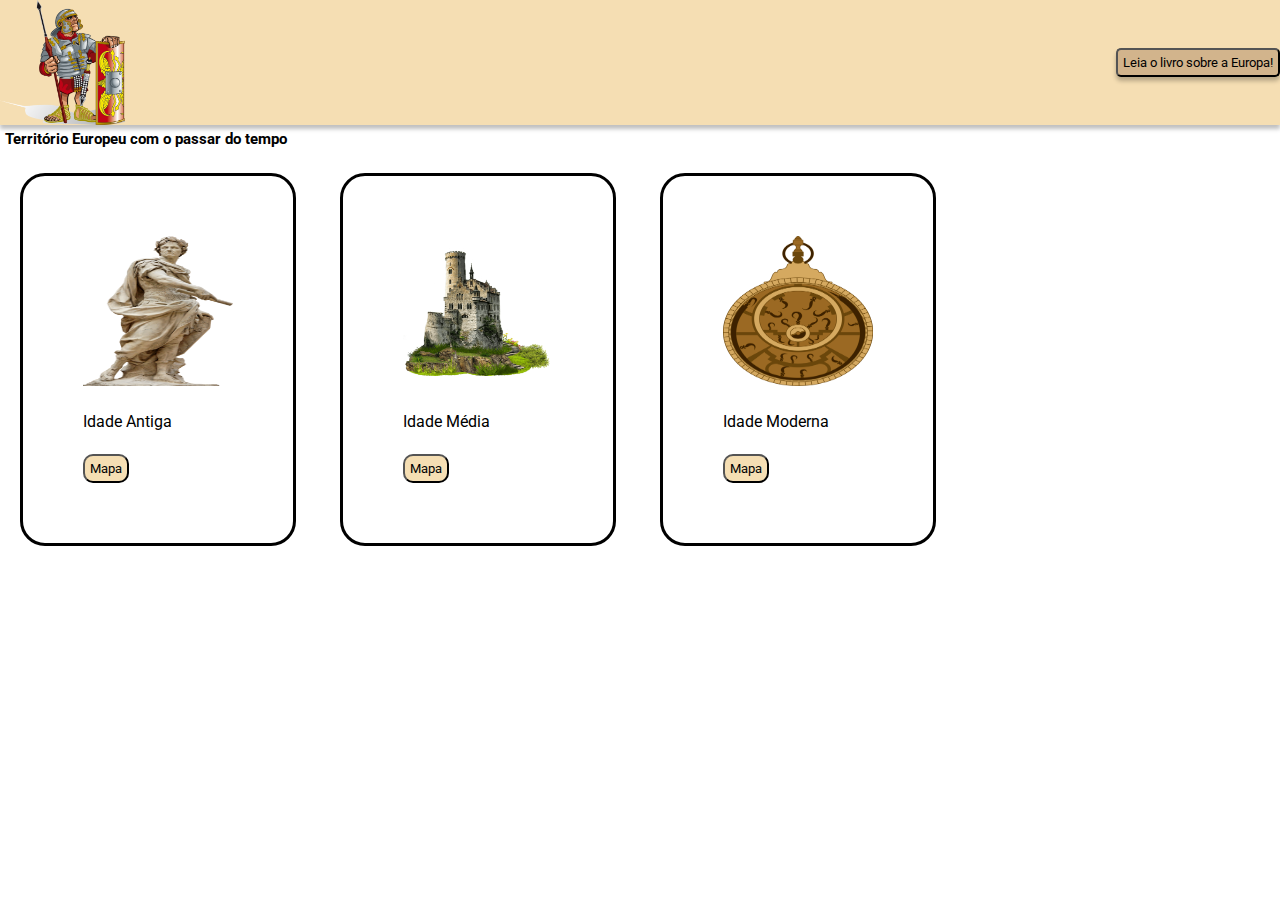
<file: index.html>
<!DOCTYPE html>
<html lang="pt-br">
<head>
    <meta charset="UTF-8">
    <meta http-equiv="X-UA-Compatible" content="IE=edge">
    <meta name="viewport" content="width=device-width, initial-scale=1.0">
    <link rel="preconnect" href="https://fonts.googleapis.com">
    <link rel="preconnect" href="https://fonts.gstatic.com" crossorigin>
    <link rel="shortcut icon" type="image/x-icon" href="img/favicon.ico">
    <link href="https://fonts.googleapis.com/css2?family=Roboto&display=swap" rel="stylesheet">
    <link rel="stylesheet" href="style/style.css">
    <title>Evolução do território europeu</title>
</head>
<body>
    
    <header id="header">
        
        <div class="pesquisa">
            
            <img src="img/logo.png" alt="Logo" class="ynfuan">

            <nav>
                
                <a href="https://sesisenaispedu-my.sharepoint.com/:p:/g/personal/thiago_panini_portalsesisp_org_br/Ef4Nx2i7COJOlr1os8MtKAkBlh_sCOxMgSY9hswwcPIvlw?e=HoiZYC" target="_blank"><button class="botao">Leia o livro sobre a Europa!</button></a>
            
            </nav>

        </div>

    </header>
    
    <main>
        
        <div class="ofertaDia">
            
            <h1>Território Europeu com o passar do tempo</h1>
    
            <section class="ofertas">
                
                <div>
                    <img src="img/estatuaRomana.png" alt="Estatua Romana">
                    <p>Idade Antiga</p>
                    <a href="mapaAntiguidade.html"><h4><button class="botwm">Mapa</button></h4></a>
                </div>
    
                <div>
                    <img src="img/castelo.png" alt="Castelo">
                    <p>Idade Média</p>
                    <a href="mapaMedieval.html"><h4><button class="botwm">Mapa</button></h4></a>
                </div>
                
                <div>
                    <img src="img/astrolabio.png" alt="Astrolábio">
                    <p>Idade Moderna</p>
                    <a href="mapaModernidade.html"><h4><button class="botwm">Mapa</button></h4></a>
                </div>

            </section>

        </div>

    </main>

</body>
</html>
</file>
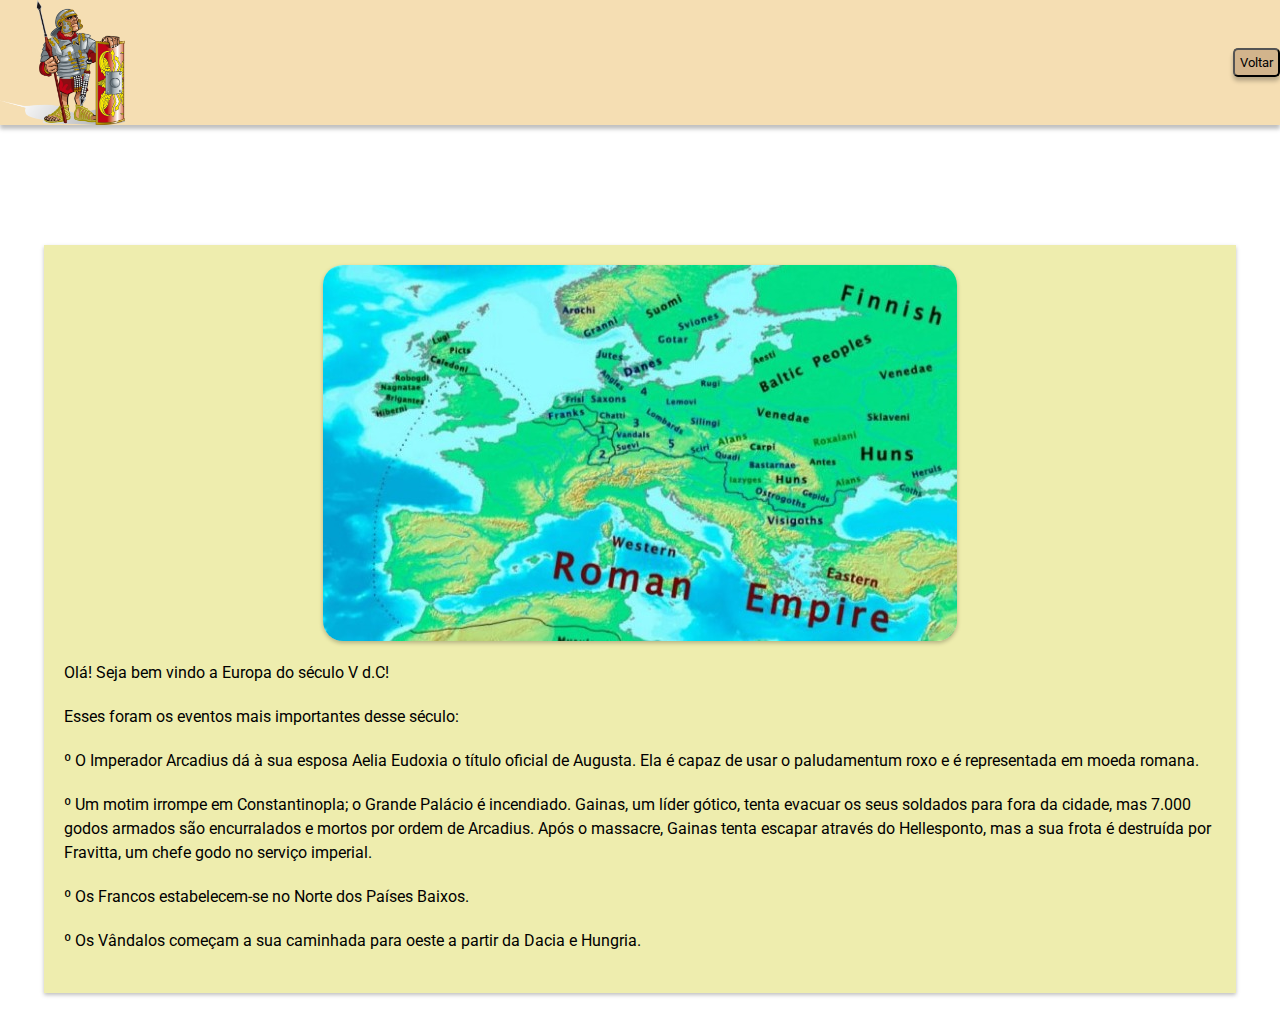
<file: mapaAntiguidade.html>
<!DOCTYPE html>
<html lang="pt-br">
<head>
    <meta charset="UTF-8">
    <meta http-equiv="X-UA-Compatible" content="IE=edge">
    <meta name="viewport" content="width=device-width, initial-scale=1.0">
    <link rel="shortcut icon" type="image/x-icon" href="img/favicon.ico">
    <link href="https://fonts.googleapis.com/css2?family=Roboto&display=swap" rel="stylesheet">
    <link rel="stylesheet" href="style/style.css">
    <title>Europa no século V</title>
</head>
<body>

    <header id="header">
        
        <div class="pesquisa">
            
            <img src="img/logo.png" alt="Logo" class="ynfuan">
             
                <a href="index.html"><button class="botao">Voltar</button></a>
                
        </div>

    </header>

    <main id="maincadastro">
        
        <div class="caixa">

            <img src="img/europa400.jpeg" alt="Europa no ano 400" class="europ">
           
            <P>Olá! Seja bem vindo a Europa do século V d.C!</P>
            <p>Esses foram os eventos mais importantes desse século: </p>
            <p>º O Imperador Arcadius dá à sua esposa Aelia Eudoxia o título oficial de Augusta. Ela é capaz de usar o paludamentum roxo e é representada em moeda romana.</p>
            <p>º Um motim irrompe em Constantinopla; o Grande Palácio é incendiado. Gainas, um líder gótico, tenta evacuar os seus soldados para fora da cidade, mas 7.000 godos armados são encurralados e mortos por ordem de Arcadius. Após o massacre, Gainas tenta escapar através do Hellesponto, mas a sua frota é destruída por Fravitta, um chefe godo no serviço imperial.</p>
            <p>º Os Francos estabelecem-se no Norte dos Países Baixos.</p>
            <p>º Os Vândalos começam a sua caminhada para oeste a partir da Dacia e Hungria.</p>
        
        </div>

    </main>
    
</body>
</html>
</file>
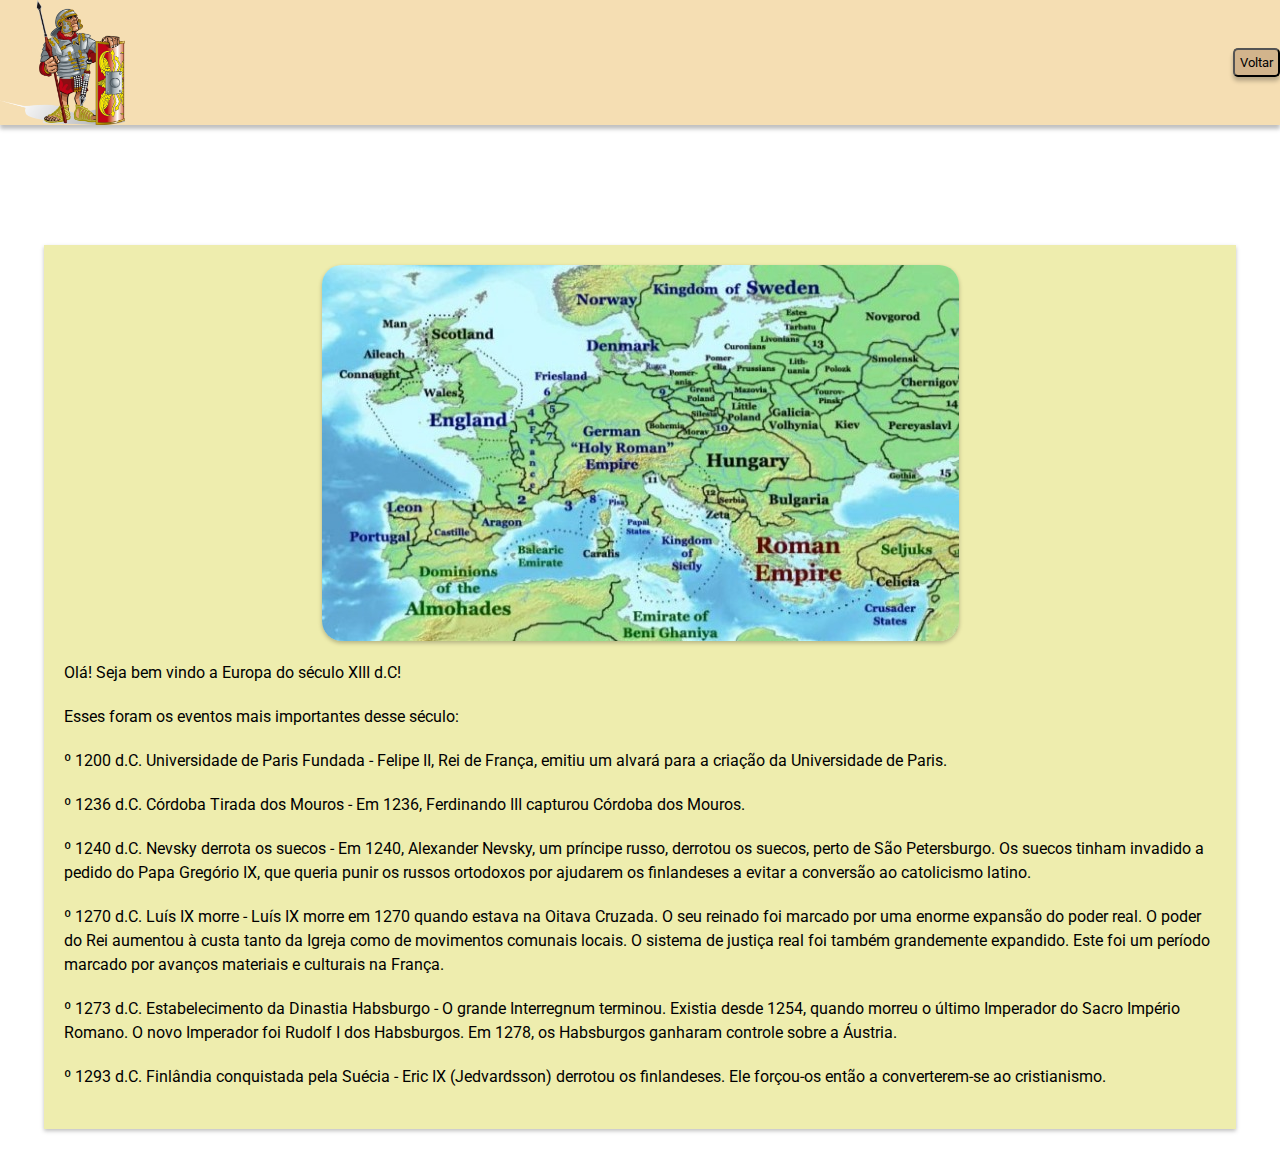
<file: mapaMedieval.html>
<!DOCTYPE html>
<html lang="pt-br">
<head>
    <meta charset="UTF-8">
    <meta http-equiv="X-UA-Compatible" content="IE=edge">
    <meta name="viewport" content="width=device-width, initial-scale=1.0">
    <link rel="shortcut icon" type="image/x-icon" href="img/favicon.ico">
    <link href="https://fonts.googleapis.com/css2?family=Roboto&display=swap" rel="stylesheet">
    <link rel="stylesheet" href="style/style.css">
    <title>Europa no ano século XIII</title>
</head>
<body>

    <header id="header">
        
        <div class="pesquisa">
            
            <img src="img/logo.png" alt="Logo" class="ynfuan">
             
                <a href="index.html"><button class="botao">Voltar</button></a>
                
        </div>

    </header>

    <main id="maincadastro">
        
        <div class="caixa">

            <img src="img/europa1200.jpeg" alt="Europa no ano 1200" class="europ">
           
            <P>Olá! Seja bem vindo a Europa do século XIII d.C!</P>
            <p>Esses foram os eventos mais importantes desse século: </p>
            <P>º 1200 d.C. Universidade de Paris Fundada - Felipe II, Rei de França, emitiu um alvará para a criação da Universidade de Paris.</P>
            <p>º 1236 d.C. Córdoba Tirada dos Mouros - Em 1236, Ferdinando III capturou Córdoba dos Mouros.</p>
            <p>º 1240 d.C. Nevsky derrota os suecos - Em 1240, Alexander Nevsky, um príncipe russo, derrotou os suecos, perto de São Petersburgo. Os suecos tinham invadido a pedido do Papa Gregório IX, que queria punir os russos ortodoxos por ajudarem os finlandeses a evitar a conversão ao catolicismo latino.</p>
            <p>º 1270 d.C. Luís IX morre - Luís IX morre em 1270 quando estava na Oitava Cruzada. O seu reinado foi marcado por uma enorme expansão do poder real. O poder do Rei aumentou à custa tanto da Igreja como de movimentos comunais locais. O sistema de justiça real foi também grandemente expandido. Este foi um período marcado por avanços materiais e culturais na França.</p>
            <p>º 1273 d.C. Estabelecimento da Dinastia Habsburgo - O grande Interregnum terminou. Existia desde 1254, quando morreu o último Imperador do Sacro Império Romano. O novo Imperador foi Rudolf I dos Habsburgos. Em 1278, os Habsburgos ganharam controle sobre a Áustria.</p>
            <p>º 1293 d.C. Finlândia conquistada pela Suécia - Eric IX (Jedvardsson) derrotou os finlandeses. Ele forçou-os então a converterem-se ao cristianismo.</p>
        
        </div>

    </main>
    
</body>
</html>
</file>
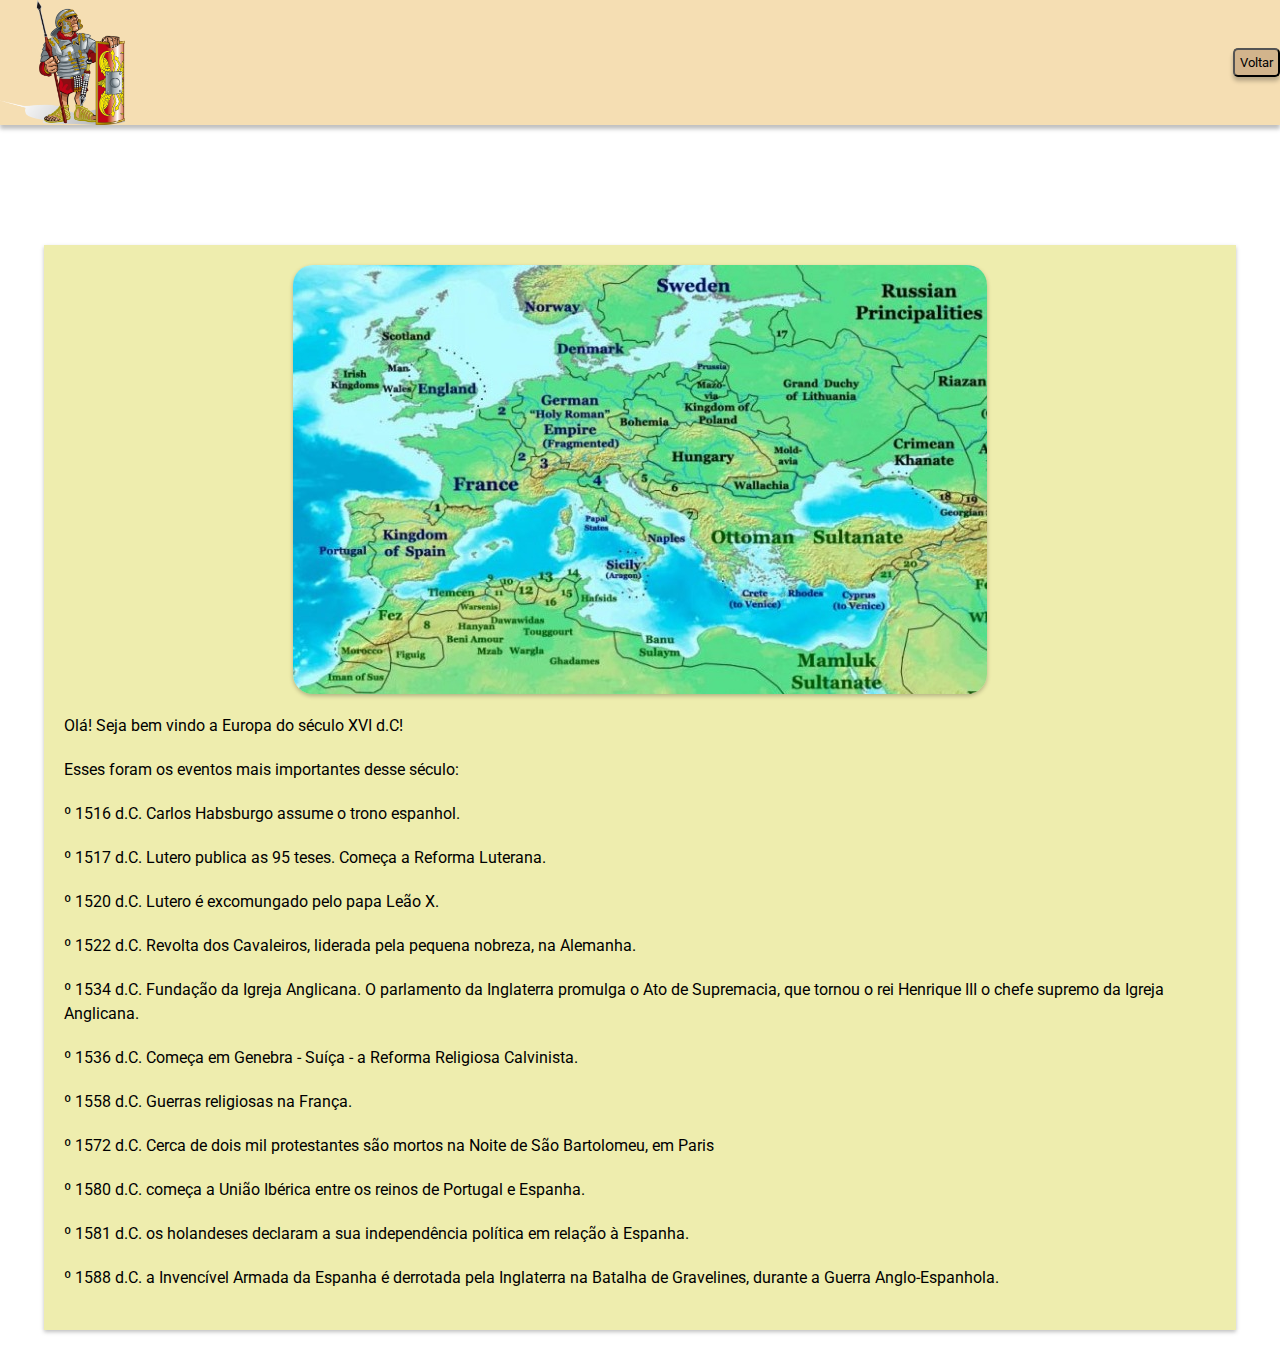
<file: mapaModernidade.html>
<!DOCTYPE html>
<html lang="pt-br">
<head>
    <meta charset="UTF-8">
    <meta http-equiv="X-UA-Compatible" content="IE=edge">
    <meta name="viewport" content="width=device-width, initial-scale=1.0">
    <link rel="shortcut icon" type="image/x-icon" href="img/favicon.ico">
    <link href="https://fonts.googleapis.com/css2?family=Roboto&display=swap" rel="stylesheet">
    <link rel="stylesheet" href="style/style.css">
    <title>Europa no século XVI</title>
</head>
<body>

    <header id="header">
        
        <div class="pesquisa">
            
            <img src="img/logo.png" alt="Logo" class="ynfuan">
             
                <a href="index.html"><button class="botao">Voltar</button></a>
                
        </div>

    </header>

    <main id="maincadastro">
        
        <div class="caixa">

            <img src="img/europa1500.jpeg" alt="Europa no ano 1500" class="europ">
           
            <P>Olá! Seja bem vindo a Europa do século XVI d.C!</P>
            <p>Esses foram os eventos mais importantes desse século: </p>
            <p>º 1516 d.C. Carlos Habsburgo assume o trono espanhol.</p>
            <p>º 1517 d.C. Lutero publica as 95 teses. Começa a Reforma Luterana.</p>
            <p>º 1520 d.C. Lutero é excomungado pelo papa Leão X.</p>
            <p>º 1522 d.C. Revolta dos Cavaleiros, liderada pela pequena nobreza, na Alemanha.</p>
            <p>º 1534 d.C. Fundação da Igreja Anglicana. O parlamento  da Inglaterra promulga o Ato de Supremacia, que tornou o rei Henrique III o chefe supremo da Igreja Anglicana.</p>
            <p>º 1536 d.C. Começa em Genebra - Suíça - a Reforma Religiosa Calvinista.</p>
            <p>º 1558 d.C. Guerras religiosas na França.</p>
            <p>º 1572 d.C. Cerca de dois mil protestantes são mortos na Noite de São Bartolomeu, em Paris</p>
            <p>º 1580 d.C. começa a União Ibérica entre os reinos de Portugal e Espanha.</p>
            <p>º 1581 d.C. os holandeses declaram a sua independência política em relação à Espanha.</p>
            <p>º 1588 d.C. a Invencível Armada da Espanha é derrotada pela Inglaterra na Batalha de Gravelines, durante a Guerra Anglo-Espanhola.</p>
        
        </div>

    </main>
    
</body>
</html>
</file>
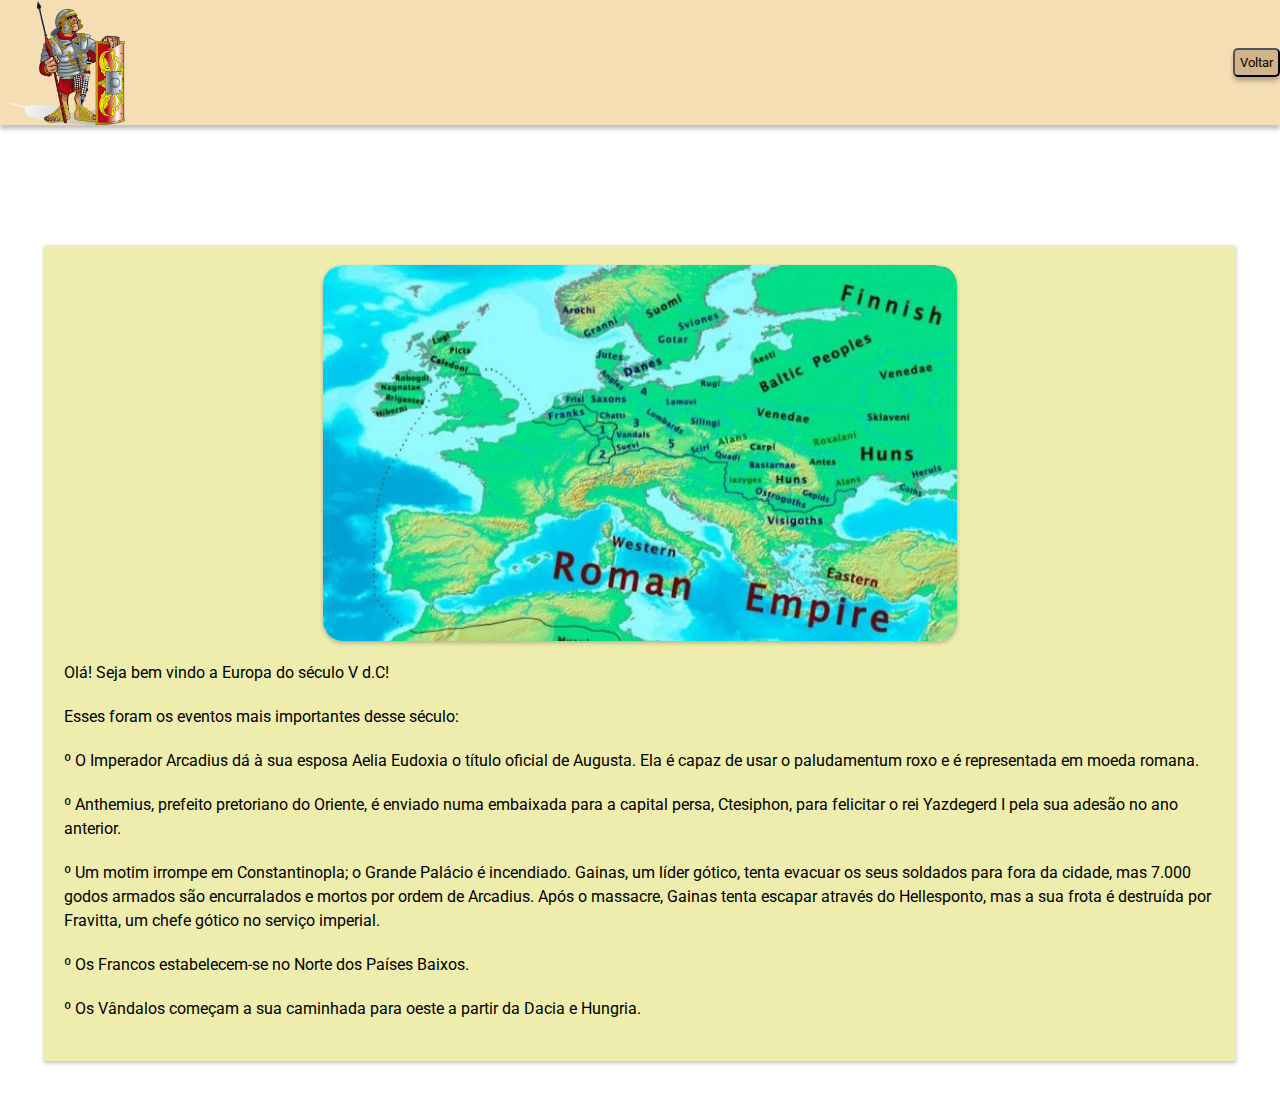
<file: front/mapaAntiguidade.html>
<!DOCTYPE html>
<html lang="pt-br">
<head>
    <meta charset="UTF-8">
    <meta http-equiv="X-UA-Compatible" content="IE=edge">
    <meta name="viewport" content="width=device-width, initial-scale=1.0">
    <link rel="shortcut icon" type="image/x-icon" href="../img/favicon.ico">
    <link href="https://fonts.googleapis.com/css2?family=Roboto&display=swap" rel="stylesheet">
    <link rel="stylesheet" href="../style/style.css">
    <title>Europa no ano 400</title>
</head>
<body>

    <header id="header">
        
        <div class="pesquisa">
            
            <img src="../img/logo.png" alt="Logo" class="ynfuan">
             
                <a href="index.html"><button class="botao">Voltar</button></a>
                
        </div>

    </header>

    <main id="maincadastro">
        
        <div class="caixa">

            <img src="../img/europa400.jpeg" alt="Europa no ano 400" class="europ">
           
            <P>Olá! Seja bem vindo a Europa do século V d.C!</P>
            <p>Esses foram os eventos mais importantes desse século: </p>
            <p>º O Imperador Arcadius dá à sua esposa Aelia Eudoxia o título oficial de Augusta. Ela é capaz de usar o paludamentum roxo e é representada em moeda romana.</p>
            <p>º Anthemius, prefeito pretoriano do Oriente, é enviado numa embaixada para a capital persa, Ctesiphon, para felicitar o rei Yazdegerd I pela sua adesão no ano anterior.</p>
            <p>º Um motim irrompe em Constantinopla; o Grande Palácio é incendiado. Gainas, um líder gótico, tenta evacuar os seus soldados para fora da cidade, mas 7.000 godos armados são encurralados e mortos por ordem de Arcadius. Após o massacre, Gainas tenta escapar através do Hellesponto, mas a sua frota é destruída por Fravitta, um chefe gótico no serviço imperial.</p>
            <p>º Os Francos estabelecem-se no Norte dos Países Baixos.</p>
            <p>º Os Vândalos começam a sua caminhada para oeste a partir da Dacia e Hungria.</p>
        
        </div>

    </main>
    
</body>
</html>
</file>
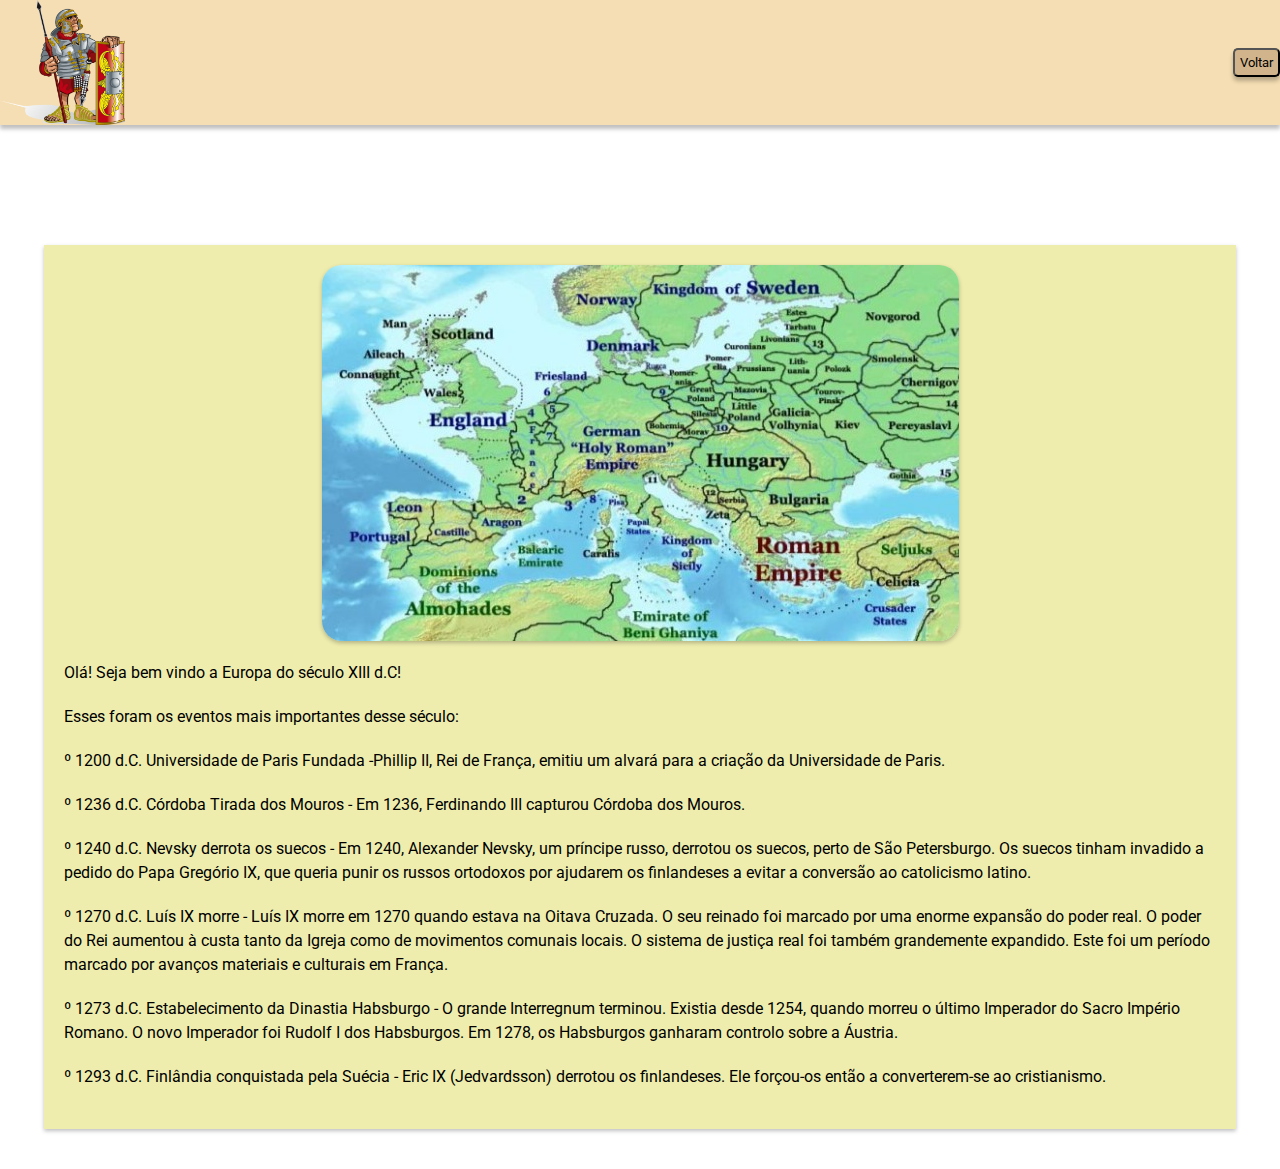
<file: front/mapaMedieval.html>
<!DOCTYPE html>
<html lang="pt-br">
<head>
    <meta charset="UTF-8">
    <meta http-equiv="X-UA-Compatible" content="IE=edge">
    <meta name="viewport" content="width=device-width, initial-scale=1.0">
    <link rel="shortcut icon" type="image/x-icon" href="../img/favicon.ico">
    <link href="https://fonts.googleapis.com/css2?family=Roboto&display=swap" rel="stylesheet">
    <link rel="stylesheet" href="../style/style.css">
    <title>Europa no ano 400</title>
</head>
<body>

    <header id="header">
        
        <div class="pesquisa">
            
            <img src="../img/logo.png" alt="Logo" class="ynfuan">
             
                <a href="index.html"><button class="botao">Voltar</button></a>
                
        </div>

    </header>

    <main id="maincadastro">
        
        <div class="caixa">

            <img src="../img/europa1200.jpeg" alt="Europa no ano 1200" class="europ">
           
            <P>Olá! Seja bem vindo a Europa do século XIII d.C!</P>
            <p>Esses foram os eventos mais importantes desse século: </p>
            <P>º 1200 d.C. Universidade de Paris Fundada -Phillip II, Rei de França, emitiu um alvará para a criação da Universidade de Paris.</P>
            <p>º 1236 d.C. Córdoba Tirada dos Mouros - Em 1236, Ferdinando III capturou Córdoba dos Mouros.</p>
            <p>º 1240 d.C. Nevsky derrota os suecos - Em 1240, Alexander Nevsky, um príncipe russo, derrotou os suecos, perto de São Petersburgo. Os suecos tinham invadido a pedido do Papa Gregório IX, que queria punir os russos ortodoxos por ajudarem os finlandeses a evitar a conversão ao catolicismo latino.</p>
            <p>º 1270 d.C. Luís IX morre - Luís IX morre em 1270 quando estava na Oitava Cruzada. O seu reinado foi marcado por uma enorme expansão do poder real. O poder do Rei aumentou à custa tanto da Igreja como de movimentos comunais locais. O sistema de justiça real foi também grandemente expandido. Este foi um período marcado por avanços materiais e culturais em França.</p>
            <p>º 1273 d.C. Estabelecimento da Dinastia Habsburgo - O grande Interregnum terminou. Existia desde 1254, quando morreu o último Imperador do Sacro Império Romano. O novo Imperador foi Rudolf I dos Habsburgos. Em 1278, os Habsburgos ganharam controlo sobre a Áustria.</p>
            <p>º 1293 d.C. Finlândia conquistada pela Suécia - Eric IX (Jedvardsson) derrotou os finlandeses. Ele forçou-os então a converterem-se ao cristianismo.</p>
        
        </div>

    </main>
    
</body>
</html>
</file>
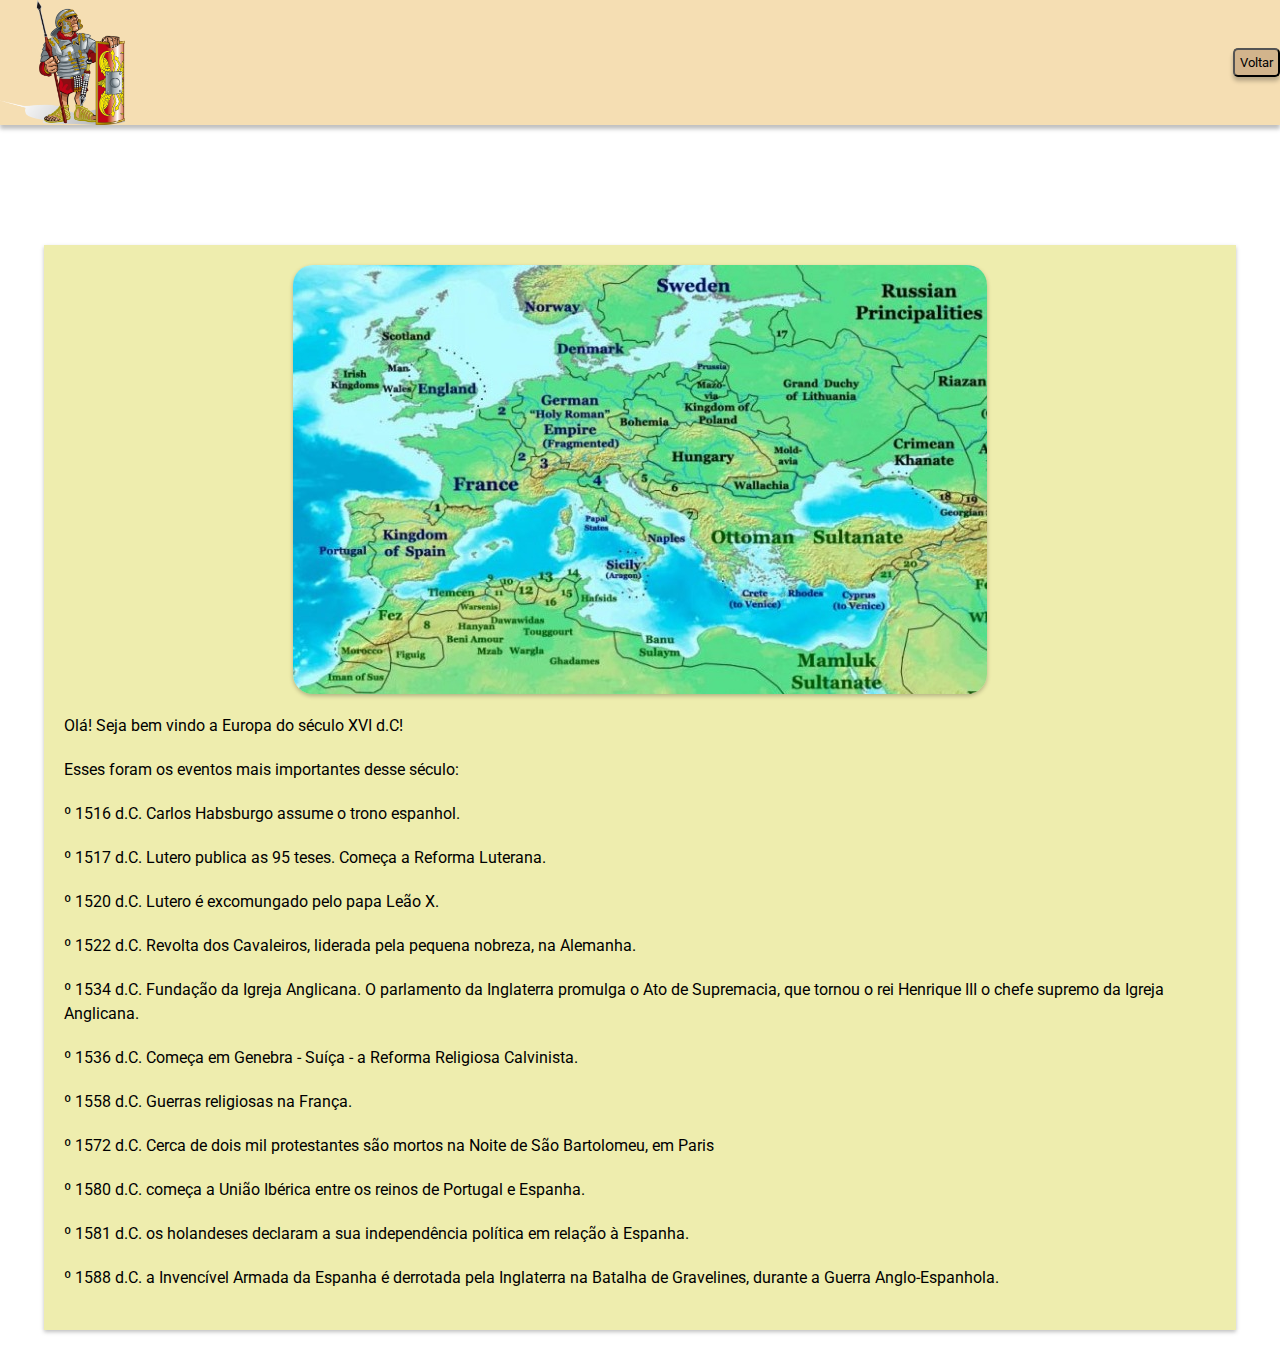
<file: front/mapaModernidade.html>
<!DOCTYPE html>
<html lang="pt-br">
<head>
    <meta charset="UTF-8">
    <meta http-equiv="X-UA-Compatible" content="IE=edge">
    <meta name="viewport" content="width=device-width, initial-scale=1.0">
    <link rel="shortcut icon" type="image/x-icon" href="../img/favicon.ico">
    <link href="https://fonts.googleapis.com/css2?family=Roboto&display=swap" rel="stylesheet">
    <link rel="stylesheet" href="../style/style.css">
    <title>Europa no ano 400</title>
</head>
<body>

    <header id="header">
        
        <div class="pesquisa">
            
            <img src="../img/logo.png" alt="Logo" class="ynfuan">
             
                <a href="index.html"><button class="botao">Voltar</button></a>
                
        </div>

    </header>

    <main id="maincadastro">
        
        <div class="caixa">

            <img src="../img/europa1500.jpeg" alt="Europa no ano 1500" class="europ">
           
            <P>Olá! Seja bem vindo a Europa do século XVI d.C!</P>
            <p>Esses foram os eventos mais importantes desse século: </p>
            <p>º 1516 d.C. Carlos Habsburgo assume o trono espanhol.</p>
            <p>º 1517 d.C. Lutero publica as 95 teses. Começa a Reforma Luterana.</p>
            <p>º 1520 d.C. Lutero é excomungado pelo papa Leão X.</p>
            <p>º 1522 d.C. Revolta dos Cavaleiros, liderada pela pequena nobreza, na Alemanha.</p>
            <p>º 1534 d.C. Fundação da Igreja Anglicana. O parlamento  da Inglaterra promulga o Ato de Supremacia, que tornou o rei Henrique III o chefe supremo da Igreja Anglicana.</p>
            <p>º 1536 d.C. Começa em Genebra - Suíça - a Reforma Religiosa Calvinista.</p>
            <p>º 1558 d.C. Guerras religiosas na França.</p>
            <p>º 1572 d.C. Cerca de dois mil protestantes são mortos na Noite de São Bartolomeu, em Paris</p>
            <p>º 1580 d.C. começa a União Ibérica entre os reinos de Portugal e Espanha.</p>
            <p>º 1581 d.C. os holandeses declaram a sua independência política em relação à Espanha.</p>
            <p>º 1588 d.C. a Invencível Armada da Espanha é derrotada pela Inglaterra na Batalha de Gravelines, durante a Guerra Anglo-Espanhola.</p>
        
        </div>

    </main>
    
</body>
</html>
</file>
<file: style/style.css>
*{
    margin: 0px;
    padding: 0px;
    font-family: 'Roboto', sans-serif;
}

a {
    text-decoration: none;
}

#header{
    background-color: #F5DEB3;
}

.pesquisa{
    display: flex;
    flex-direction: row;
    justify-content: space-between;
    align-items: center;
    box-shadow: 0px 4px 4px rgba(0, 0, 0, 0.25);
    flex-wrap: wrap;
}

.pesquisa .ynfuan{
    width: 125px;
    height: 125px;
}

.pesquisa .botao{
    background-color: #D2B48C;
    box-shadow: 0px 4px 4px rgba(0, 0, 0, 0.25);
    cursor: pointer;
    padding: 5px;
    border-radius: 5px;
}

.ofertaDia h1{
    font-size: 15px;
    margin: 5px;
}

main .ofertaDia .ofertas div{
    width: auto;
    display: inline-block;
    margin: 20px;
    padding: 60px;
    border: solid black;
    border-radius: 25px;
}

main .ofertaDia .ofertas img{
    width: 150px;
    height: 150px;
}

main .ofertaDia .ofertas .botwm{
    border-radius: 10px;
    background-color: wheat;
    padding: 5px;
    cursor: pointer;
}

/* Aqui começa o css da pagina de mapas */

.caixa {
    width: 90%;
    margin: 120px auto 40px auto;
    background-color: #eeedae;
    box-shadow: 0 2px 4px rgba(0,0,0,0.25);
    padding: 20px;
}

.europ {
    max-width: 100%;
    height: auto;
    display: block;
    margin: 0 auto;
    border-radius: 20px;
    box-shadow: 0 2px 4px rgba(0,0,0,0.25);
}
  
p {
    margin-top: 20px;
    margin-bottom: 20px;
    line-height: 1.5;
}
</file>
